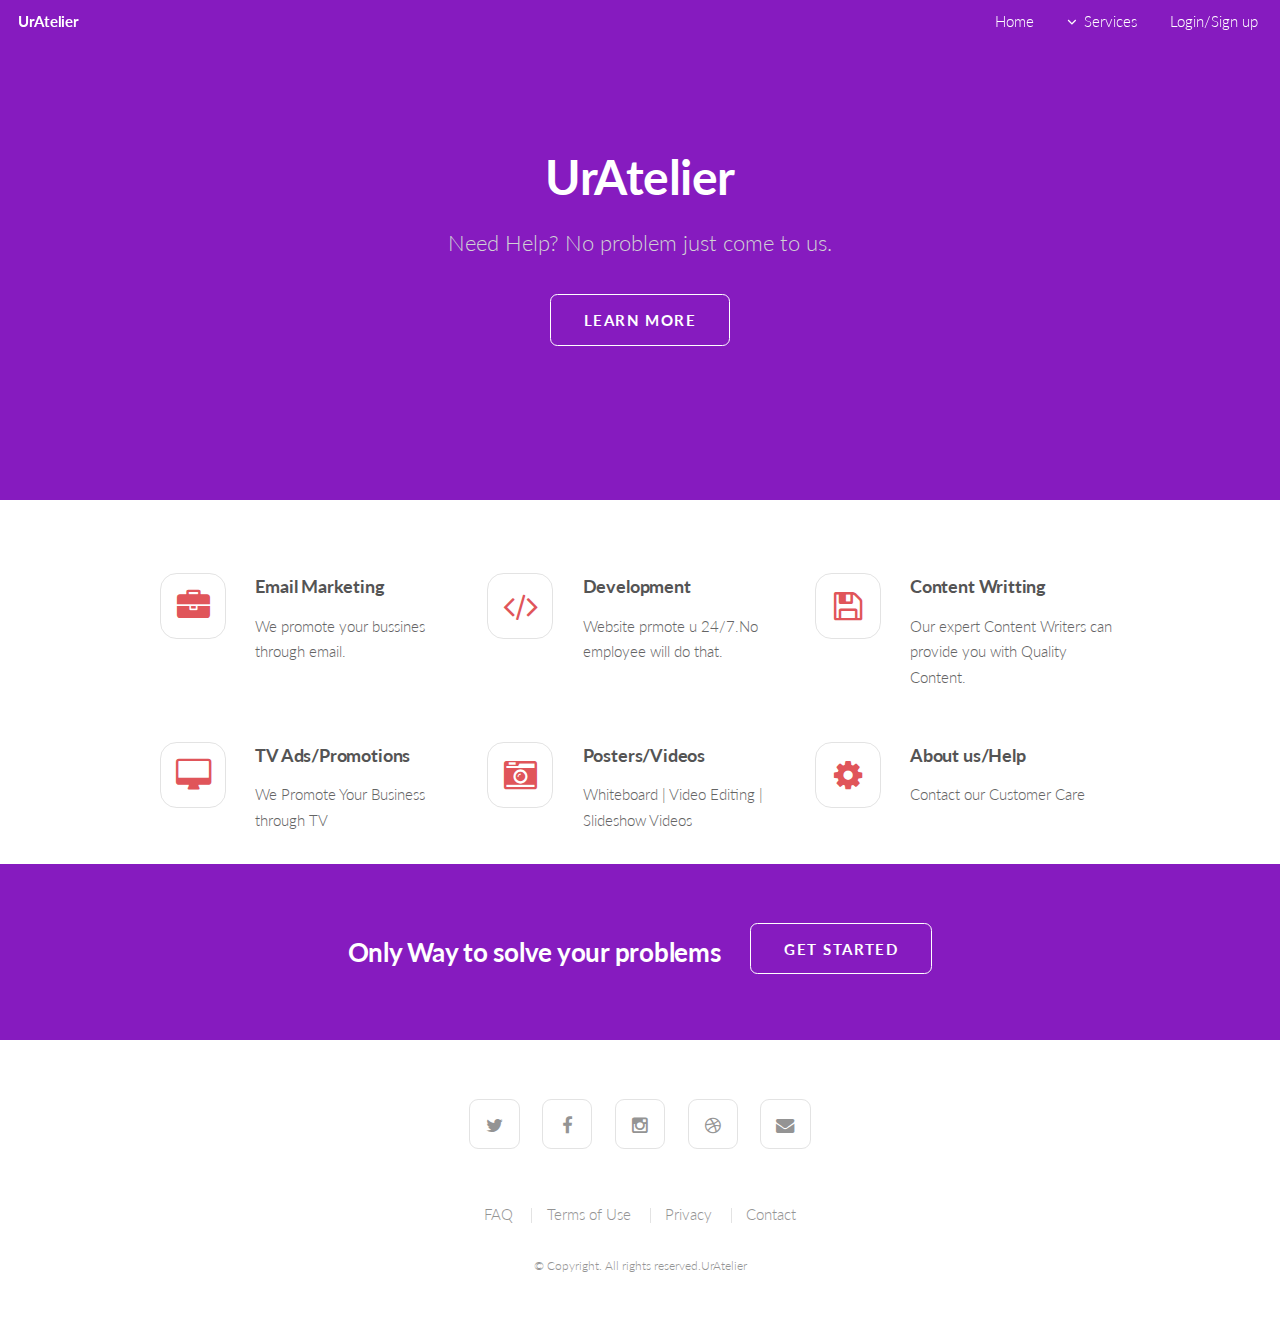
<file: index.html>
<!DOCTYPE HTML>

<html>
	<head>
		<title>UrAtelier </title>
		<meta http-equiv="content-type" content="text/html; charset=utf-8" />
		<meta name="description" content="" />
		<meta name="keywords" content="" />
		<script src="js/jquery.min.js"></script>
		<script src="js/jquery.dropotron.min.js"></script>
		<script src="js/jquery.scrollgress.min.js"></script>
		<script src="js/jquery.scrolly.min.js"></script>
		<script src="js/jquery.slidertron.min.js"></script>
		<script src="js/skel.min.js"></script>
		<script src="js/skel-layers.min.js"></script>
		<script src="js/init.js"></script>
		<noscript>
			<link rel="stylesheet" href="css/skel.css" />
			<link rel="stylesheet" href="css/style.css" />
			<link rel="stylesheet" href="css/style-xlarge.css" />
		</noscript>
	
	</head>
	<body class="landing">

		<!-- Header -->
			<header id="header" class="alt skel-layers-fixed">
				<h1><a href="https://sanskarsingh27.github.io/UrAtelierproject.github.io/">UrAtelier</a></h1>
				<nav id="nav">
					<ul>
						<li><a href="https://sanskarsingh27.github.io/UrAtelierproject.github.io/">Home</a></li>
						<li>
							<a href="" class="icon fa-angle-down">Services</a>
							<ul>
								<li><a href="content/content.html" >Content Witting</a></li>
								<li><a href="Promotion/promotion.html">Promotions</a></li>
								<li><a href="graphics/graphics.html" >Video Editing</a></li>
								<li>
									<a href="#">Designing</a>
									<ul>
										<li><a href="websitedev/Project-2/website.html">App</a></li>
										<li><a href="websitedev/Project-2/website.html" >Website</a></li>
										<li><a href="graphics/graphics.html">Posters</a></li>
										<li><a href="graphics/graphics.html">Templates</a></li>
									</ul>
								</li>
							</ul>
						</li>
						<li><a href="loginform.html">Login/Sign up</a></li>
					</ul>
				</nav>
			</header>

		<!-- Banner -->
			<section id="banner">
				<div class="inner">
					<h2>UrAtelier</h2>
					<p>Need Help? No problem just come to us.</p>
					<ul class="actions">
						<li><a href="#one" class="button big scrolly">Learn More</a></li>
					</ul>
				</div>
			</section>

	
			
		<!-- one -->
			<section id="one" class="wrapper style2">
				<div class="container">
					<div class="row uniform">
						<div class="4u 6u(2) 12u$(3)">
							<section class="feature fa-briefcase">
								<h3><a href="email.html">Email Marketing</a></h3>
								<p>We promote your bussines through email.</p>
							</section>
						</div>
						<div class="4u 6u$(2) 12u$(3)">
							<section class="feature fa-code">
								<h3><a href="websitedev/Project-2/website.html">Development</a></h3>
								<p>Website prmote u 24/7.No employee will do that.</p>
							</section>
						</div>
						<div class="4u$ 6u(2) 12u$(3)">
							<section class="feature fa-save">
								<h3><a href="content/content.html">Content Writting</a></h3>
								<p>Our expert Content Writers can provide you with Quality Content.</p>
							</section>
						</div>
						<div class="4u 6u$(2) 12u$(3)">
							<section class="feature fa-desktop">
								<h3><a href="Promotion/promotion.html">TV Ads/Promotions</a></h3>
								<p>We Promote Your Business through TV</p>
							</section>
						</div>
						<div class="4u 6u(2) 12u$(3)">
							<section class="feature fa-camera-retro">
								<h3><a href="graphics/graphics.html">Posters/Videos</a></h3>
								<p>Whiteboard | Video Editing | Slideshow Videos</p>
							</section>
						</div>
						<div class="4u$ 6u$(2) 12u$(3)">
							<section class="feature fa-cog">
								<h3><a href="About/about.html">About us/Help</a></h3>
								<p>Contact our Customer Care</p>
							</section>
						</div>
					</div>
				</div>
			</section>
			
		
		<!-- CTA -->
			<section id="cta" class="wrapper style3">
				<h2>Only Way to solve your problems</h2>
				<ul class="actions">
					<li><a href="#" class="button big">Get Started</a></li>
				</ul>
			</section>
			
		<!-- Footer -->
			<footer id="footer">
				<ul class="icons">
					<li><a href="#" class="icon fa-twitter"><span class="label">Twitter</span></a></li>
					<li><a href="#" class="icon fa-facebook"><span class="label">Facebook</span></a></li>
					<li><a href="#" class="icon fa-instagram"><span class="label">Instagram</span></a></li>
					<li><a href="#" class="icon fa-dribbble"><span class="label">Dribbble</span></a></li>
					<li><a href="#" class="icon fa-envelope"><span class="label">Envelope</span></a></li>
				</ul>
				<ul class="menu">
					<li><a href="#">FAQ</a></li>
					<li><a href="#">Terms of Use</a></li>
					<li><a href="#">Privacy</a></li>
					<li><a href="#">Contact</a></li>
				</ul>
				<span class="copyright">
					&copy; Copyright. All rights reserved.UrAtelier
				</span>
			</footer>

	</body>
</html>
</file>
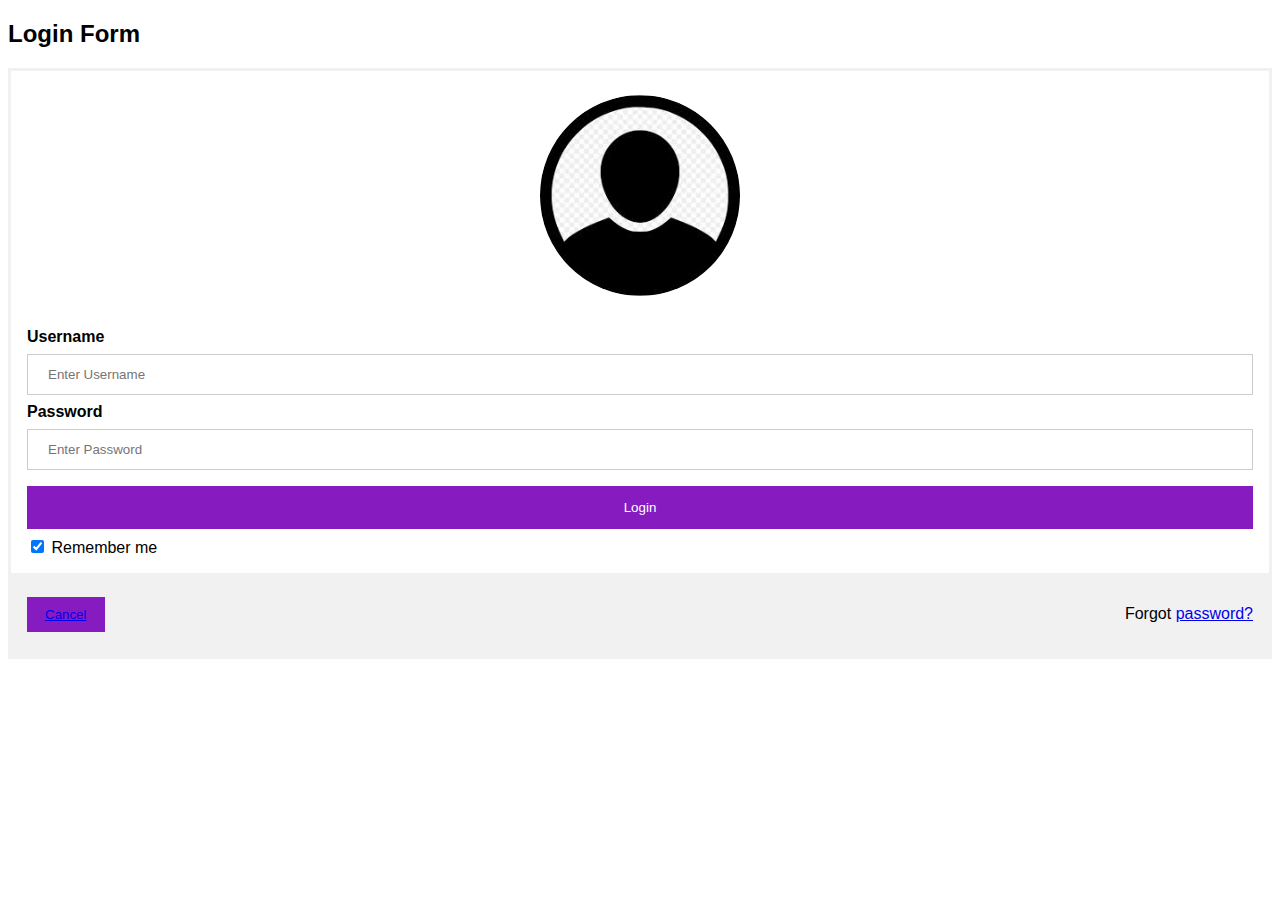
<file: loginform.html>
<!DOCTYPE html>
<html>
<head>
<meta name="viewport" content="width=device-width, initial-scale=1">
<style>
body {font-family: Arial, Helvetica, sans-serif;}
form {border: 3px solid #f1f1f1;}

input[type=text], input[type=password] {
  width: 100%;
  padding: 12px 20px;
  margin: 8px 0;
  display: inline-block;
  border: 1px solid #ccc;
  box-sizing: border-box;
}

button {
  background-color: #861BBF;
  color: white;
  padding: 14px 20px;
  margin: 8px 0;
  border: none;
  cursor: pointer;
  width: 100%;
}

button:hover {
  opacity: 0.8;

}

.cancelbtn {
  width: auto;
  padding: 10px 18px;
  background-color: #861BBF;
}

.imgcontainer {
  text-align: center;
  margin: 24px 0 12px 0;
}

img.avatar {
  width: 200px;
  border-radius: 50%;
}

.container {
  padding: 16px;
}

span.psw {
  float: right;
  padding-top: 16px;
}

/* Change styles for span and cancel button on extra small screens */
@media screen and (max-width: 300px) {
  span.psw {
     display: block;
     float: none;
  }
  .cancelbtn {
     width: 100%;
  }
}
</style>
</head>
<body>

<h2>Login Form</h2>

<form action="/action_page.php" method="post">
  <div class="imgcontainer">
    <img src="images/LoginAvatar.jpg" alt="Avatar" class="avatar">
  </div>

  <div class="container">
    <label for="uname"><b>Username</b></label>
    <input type="text" placeholder="Enter Username" name="uname" required>

    <label for="psw"><b>Password</b></label>
    <input type="password" placeholder="Enter Password" name="psw" required>
        
    <button type="submit">Login</button>
    <label>
      <input type="checkbox" checked="checked" name="remember"> Remember me
    </label>
  </div>

  <div class="container" style="background-color:#f1f1f1">
    <button type="button" class="cancelbtn"><a href="https://sanskarsingh27.github.io/UrAtelierproject.github.io/">Cancel</a></button>
    <span class="psw">Forgot <a href="#">password?</a></span>
  </div>
</form>

</body>
</html>
</file>
<file: css/skel.css>
html,body,div,span,applet,object,iframe,h1,h2,h3,h4,h5,h6,p,blockquote,pre,a,abbr,acronym,address,big,cite,code,del,dfn,em,img,ins,kbd,q,s,samp,small,strike,strong,sub,sup,tt,var,b,u,i,center,dl,dt,dd,ol,ul,li,fieldset,form,label,legend,table,caption,tbody,tfoot,thead,tr,th,td,article,aside,canvas,details,embed,figure,figcaption,footer,header,hgroup,menu,nav,output,ruby,section,summary,time,mark,audio,video{margin:0;padding:0;border:0;font-size:100%;font:inherit;vertical-align:baseline;}article,aside,details,figcaption,figure,footer,header,hgroup,menu,nav,section{display:block;}body{line-height:1;}ol,ul{list-style:none;}blockquote,q{quotes:none;}blockquote:before,blockquote:after,q:before,q:after{content:'';content:none;}table{border-collapse:collapse;border-spacing:0;}body{-webkit-text-size-adjust:none}

/* Box Model */

	*, *:before, *:after {
		-moz-box-sizing: border-box;
		-webkit-box-sizing: border-box;
		box-sizing: border-box;
	}

/* Container */

	body {
		/* min-width: (containers) */
		min-width: 1200px;
	}

	.container {
		margin-left: auto;
		margin-right: auto;
		
		/* width: (containers) */
		width: 1200px;
	}

	/* Modifiers */

		/* 125% */
			.container.\31 25\25 {
				width: 100%;
				
				/* max-width: (containers * 1.25) */
				max-width: 1500px;

				/* min-width: (containers) */
				min-width: 1200px;
			}

		/* 75% */
			.container.\37 5\25 {
				
				/* width: (containers * 0.75) */
				width: 900px;

			}

		/* 50% */
			.container.\35 0\25 {
				
				/* width: (containers * 0.50) */
				width: 600px;

			}

		/* 25% */
			.container.\32 5\25 {
				
				/* width: (containers * 0.25) */
				width: 300px;

			}

/* Grid */

	.row {
		border-bottom: solid 1px transparent;
	}
	
	.row > * {
		float: left;
	}
	
	.row:after, .row:before {
		content: '';
		display: block;
		clear: both;
		height: 0;
	}
	
	.row.uniform > * > :first-child {
		margin-top: 0;
	}
	
	.row.uniform > * > :last-child {
		margin-bottom: 0;
	}

	/* Gutters */

		/* Normal */
		
			.row > * {
				/* padding: (gutters.horizontal) 0 0 (gutters.vertical) */
				padding: 0 0 0 2em;
			}

			.row {
				/* margin: -(gutters.horizontal) 0 0 -(gutters.vertical) */
				margin: 0 0 0 -2em;
			}
			
			.row.uniform > * {
				/* padding: (gutters.vertical) 0 0 (gutters.vertical) */
				padding: 2em 0 0 2em;
			}

			.row.uniform {
				/* margin: -(gutters.vertical) 0 0 -(gutters.vertical) */
				margin: -2em 0 0 -2em;
			}
			
		/* 200% */
		
			.row.\32 00\25 > * {
				/* padding: (gutters.horizontal) 0 0 (gutters.vertical) */
				padding: 0 0 0 4em;
			}

			.row.\32 00\25 {
				/* margin: -(gutters.horizontal) 0 0 -(gutters.vertical) */
				margin: 0 0 0 -4em;
			}

			.row.uniform.\32 00\25 > * {
				/* padding: (gutters.vertical) 0 0 (gutters.vertical) */
				padding: 4em 0 0 4em;
			}

			.row.uniform.\32 00\25 {
				/* margin: -(gutters.vertical) 0 0 -(gutters.vertical) */
				margin: -4em 0 0 -4em;
			}

		/* 150% */
		
			.row.\31 50\25 > * {
				/* padding: (gutters.horizontal) 0 0 (gutters.vertical) */
				padding: 0 0 0 1.5em;
			}

			.row.\31 50\25 {
				/* margin: -(gutters.horizontal) 0 0 -(gutters.vertical) */
				margin: 0 0 0 -1.5em;
			}

			.row.uniform.\31 50\25 > * {
				/* padding: (gutters.vertical) 0 0 (gutters.vertical) */
				padding: 1.5em 0 0 1.5em;
			}

			.row.uniform.\31 50\25 {
				/* margin: -(gutters.vertical) 0 0 -(gutters.vertical) */
				margin: -1.5em 0 0 -1.5em;
			}

		/* 50% */
		
			.row.\35 0\25 > * {
				/* padding: (gutters.horizontal) 0 0 (gutters.vertical) */
				padding: 0 0 0 1em;
			}

			.row.\35 0\25 {
				/* margin: -(gutters.horizontal) 0 0 -(gutters.vertical) */
				margin: 0 0 0 -1em;
			}

			.row.uniform.\35 0\25 > * {
				/* padding: (gutters.vertical) 0 0 (gutters.vertical) */
				padding: 1em 0 0 1em;
			}

			.row.uniform.\35 0\25 {
				/* margin: -(gutters.vertical) 0 0 -(gutters.vertical) */
				margin: -1em 0 0 -1em;
			}

		/* 25% */
		
			.row.\32 5\25 > * {
				/* padding: (gutters.horizontal) 0 0 (gutters.vertical) */
				padding: 0 0 0 0.5em;
			}

			.row.\32 5\25 {
				/* margin: -(gutters.horizontal) 0 0 -(gutters.vertical) */
				margin: 0 0 0 -0.5em;
			}

			.row.uniform.\32 5\25 > * {
				/* padding: (gutters.vertical) 0 0 (gutters.vertical) */
				padding: 0.5em 0 0 0.5em;
			}

			.row.uniform.\32 5\25 {
				/* margin: -(gutters.vertical) 0 0 -(gutters.vertical) */
				margin: -0.5em 0 0 -0.5em;
			}

		/* 0% */
		
			.row.\30 \25 > * {
				/* padding: (gutters.horizontal) 0 0 (gutters.vertical) */
				padding: 0;
			}

			.row.\30 \25 {
				/* margin: -(gutters.horizontal) 0 0 -(gutters.vertical) */
				margin: 0;
			}

	/* Cells */

		.\31 2u, .\31 2u\24, .\31 2u\28 1\29, .\31 2u\24\28 1\29 { width: 100%; clear: none; }
		.\31 1u, .\31 1u\24, .\31 1u\28 1\29, .\31 1u\24\28 1\29 { width: 91.6666666667%; clear: none; }
		.\31 0u, .\31 0u\24, .\31 0u\28 1\29, .\31 0u\24\28 1\29 { width: 83.3333333333%; clear: none; }
		.\39 u, .\39 u\24, .\39 u\28 1\29, .\39 u\24\28 1\29 { width: 75%; clear: none; }
		.\38 u, .\38 u\24, .\38 u\28 1\29, .\38 u\24\28 1\29 { width: 66.6666666667%; clear: none; }
		.\37 u, .\37 u\24, .\37 u\28 1\29, .\37 u\24\28 1\29 { width: 58.3333333333%; clear: none; }
		.\36 u, .\36 u\24, .\36 u\28 1\29, .\36 u\24\28 1\29 { width: 50%; clear: none; }
		.\35 u, .\35 u\24, .\35 u\28 1\29, .\35 u\24\28 1\29 { width: 41.6666666667%; clear: none; }
		.\34 u, .\34 u\24, .\34 u\28 1\29, .\34 u\24\28 1\29 { width: 33.3333333333%; clear: none; }
		.\33 u, .\33 u\24, .\33 u\28 1\29, .\33 u\24\28 1\29 { width: 25%; clear: none; }
		.\32 u, .\32 u\24, .\32 u\28 1\29, .\32 u\24\28 1\29 { width: 16.6666666667%; clear: none; }
		.\31 u, .\31 u\24, .\31 u\28 1\29, .\31 u\24\28 1\29 { width: 8.3333333333%; clear: none; }

		.\31 2u\24 + *, .\31 2u\24\28 1\29 + *,
		.\31 1u\24 + *, .\31 1u\24\28 1\29 + *,
		.\31 0u\24 + *, .\31 0u\24\28 1\29 + *,
		.\39 u\24 + *, .\39 u\24\28 1\29 + *,
		.\38 u\24 + *, .\38 u\24\28 1\29 + *,
		.\37 u\24 + *, .\37 u\24\28 1\29 + *,
		.\36 u\24 + *, .\36 u\24\28 1\29 + *,
		.\35 u\24 + *, .\35 u\24\28 1\29 + *,
		.\34 u\24 + *, .\34 u\24\28 1\29 + *,
		.\33 u\24 + *, .\33 u\24\28 1\29 + *,
		.\32 u\24 + *, .\32 u\24\28 1\29 + *,
		.\31 u\24  + *,  .\31 u\24\28 1\29 + * {
			clear: left;
		}
			
		.\-11u { margin-left: 91.6666666667% }
		.\-10u { margin-left: 83.3333333333% }
		.\-9u { margin-left: 75% }
		.\-8u { margin-left: 66.6666666667% }
		.\-7u { margin-left: 58.3333333333% }
		.\-6u { margin-left: 50% }
		.\-5u { margin-left: 41.6666666667% }
		.\-4u { margin-left: 33.3333333333% }
		.\-3u { margin-left: 25% }
		.\-2u { margin-left: 16.6666666667% }
		.\-1u { margin-left: 8.3333333333% }
</file>
<file: css/style-xlarge.css>
/* Basic */

	body, input, select, textarea {
		font-size: 12pt;
	}

/* Banner */

	#banner {
		padding: 12em 0;
	}
</file>
<file: css/style.css>
@import url(font-awesome.min.css);
@import url("http://fonts.googleapis.com/css?family=Lato:300,700");

/* Basic */

	body {
		background: #fff;
	}

		body.is-loading * {
			-moz-animation: none !important;
			-webkit-animation: none !important;
			-o-animation: none !important;
			-ms-animation: none !important;
			animation: none !important;
			-moz-transition: none !important;
			-webkit-transition: none !important;
			-o-transition: none !important;
			-ms-transition: none !important;
			transition: none !important;
		}

	body, input, select, textarea {
		color: #646464;
		font-family: "Lato", Helvetica, sans-serif;
		font-size: 15pt;
		font-weight: 300;
		line-height: 1.75em;
	}

	a {
		-moz-transition: color 0.2s ease-in-out, border-color 0.2s ease-in-out;
		-webkit-transition: color 0.2s ease-in-out, border-color 0.2s ease-in-out;
		-o-transition: color 0.2s ease-in-out, border-color 0.2s ease-in-out;
		-ms-transition: color 0.2s ease-in-out, border-color 0.2s ease-in-out;
		transition: color 0.2s ease-in-out, border-color 0.2s ease-in-out;
		color: #e0555a;
		text-decoration: none;
		
	}

		a:hover {
			text-decoration: none;
			color: #e0555a !important;
			border-bottom-color: transparent;
		}

	strong, b {
		color: #545454;
		font-weight: 700;
	}

	em, i {
		font-style: italic;
	}

	p {
		margin: 0 0 2em 0;
	}

	h1, h2, h3, h4, h5, h6 {
		color: #545454;
		font-weight: 700;
		line-height: 1em;
		margin: 0 0 1em 0;
		letter-spacing: -0.01em;
	}

		h1 a, h2 a, h3 a, h4 a, h5 a, h6 a {
			color: inherit;
			text-decoration: none;
		}

	h2 {
		font-size: 1.75em;
		line-height: 1.5em;
	}

	h3 {
		font-size: 1.25em;
		line-height: 1.5em;
	}

	h4 {
		font-size: 1.1em;
		line-height: 1.5em;
	}

	h5 {
		font-size: 0.9em;
		line-height: 1.5em;
	}

	h6 {
		font-size: 0.7em;
		line-height: 1.5em;
	}

	sub {
		font-size: 0.8em;
		position: relative;
		top: 0.5em;
	}

	sup {
		font-size: 0.8em;
		position: relative;
		top: -0.5em;
	}

	hr {
		border: 0;
		border-bottom: solid 1px rgba(144, 144, 144, 0.25);
		margin: 2em 0;
	}

		hr.major {
			margin: 3em 0;
		}

	blockquote {
		border-left: solid 4px rgba(144, 144, 144, 0.25);
		font-style: italic;
		margin: 0 0 2em 0;
		padding: 0.5em 0 0.5em 2em;
	}

	code {
		background: rgba(144, 144, 144, 0.075);
		border-radius: 0.5em;
		border: solid 1px rgba(144, 144, 144, 0.25);
		font-family: "Courier New", monospace;
		font-size: 0.9em;
		margin: 0 0.25em;
		padding: 0.25em 0.65em;
	}

	pre {
		-webkit-overflow-scrolling: touch;
		font-family: "Courier New", monospace;
		font-size: 0.9em;
		margin: 0 0 2em 0;
	}

		pre code {
			display: block;
			line-height: 1.75em;
			padding: 1em 1.5em;
			overflow-x: auto;
		}

	.align-left {
		text-align: left;
	}

	.align-center {
		text-align: center;
	}

	.align-right {
		text-align: right;
	}

/* Section/Article */

	section.special, article.special {
		text-align: center;
	}

	header p {
		color: #949494;
		position: relative;
		margin: 0 0 1.5em 0;
	}

	header h2 + p {
		font-size: 1.25em;
		margin-top: -1em;
		line-height: 1.75em;
	}

	header h3 + p {
		font-size: 1.1em;
		margin-top: -0.85em;
		line-height: 1.5em;
	}

	header h4 + p,
	header h5 + p,
	header h6 + p {
		font-size: 0.9em;
		margin-top: -0.75em;
		line-height: 1.5em;
	}

	header.major {
		text-align: center;
	}

		header.major h2 {
			font-size: 2.35em;
		}

		header.major p {
			margin: -1em 0 3.5em 0;
		}

/* Form */

	form {
		margin: 0 0 2em 0;
	}

	label {
		color: #545454;
		display: block;
		font-size: 0.9em;
		font-weight: 700;
		margin: 0 0 1em 0;
	}

	input[type="text"],
	input[type="password"],
	input[type="email"],
	select,
	textarea {
		-moz-appearance: none;
		-webkit-appearance: none;
		-o-appearance: none;
		-ms-appearance: none;
		appearance: none;
		background: rgba(144, 144, 144, 0.075);
		border-radius: 0.5em;
		border: none;
		border: solid 1px rgba(144, 144, 144, 0.25);
		color: inherit;
		display: block;
		outline: 0;
		padding: 0 1em;
		text-decoration: none;
		width: 100%;
	}

		input[type="text"]:invalid,
		input[type="password"]:invalid,
		input[type="email"]:invalid,
		select:invalid,
		textarea:invalid {
			box-shadow: none;
		}

		input[type="text"]:focus,
		input[type="password"]:focus,
		input[type="email"]:focus,
		select:focus,
		textarea:focus {
			border-color: #e0555a;
			box-shadow: 0 0 0 1px #e0555a;
		}

	.select-wrapper {
		text-decoration: none;
		display: block;
		position: relative;
	}

		.select-wrapper:before {
			-moz-osx-font-smoothing: grayscale;
			-webkit-font-smoothing: antialiased;
			font-family: FontAwesome;
			font-style: normal;
			font-weight: normal;
			text-transform: none !important;
		}

		.select-wrapper:before {
			content: '\f078';
			color: rgba(144, 144, 144, 0.25);
			display: block;
			height: 2.75em;
			line-height: 2.75em;
			pointer-events: none;
			position: absolute;
			right: 0;
			text-align: center;
			top: 0;
			width: 2.75em;
		}

		.select-wrapper select::-ms-expand {
			display: none;
		}

	input[type="text"],
	input[type="password"],
	input[type="email"],
	select {
		height: 2.75em;
	}

	textarea {
		padding: 0.75em 1em;
	}

	input[type="checkbox"],
	input[type="radio"] {
		-moz-appearance: none;
		-webkit-appearance: none;
		-o-appearance: none;
		-ms-appearance: none;
		appearance: none;
		display: block;
		float: left;
		margin-right: -2em;
		opacity: 0;
		width: 1em;
		z-index: -1;
	}

		input[type="checkbox"] + label,
		input[type="radio"] + label {
			text-decoration: none;
			color: #646464;
			cursor: pointer;
			display: inline-block;
			font-size: 1em;
			font-weight: 300;
			padding-left: 2.4em;
			padding-right: 0.75em;
			position: relative;
		}

			input[type="checkbox"] + label:before,
			input[type="radio"] + label:before {
				-moz-osx-font-smoothing: grayscale;
				-webkit-font-smoothing: antialiased;
				font-family: FontAwesome;
				font-style: normal;
				font-weight: normal;
				text-transform: none !important;
			}

			input[type="checkbox"] + label:before,
			input[type="radio"] + label:before {
				background: rgba(144, 144, 144, 0.075);
				border-radius: 0.5em;
				border: solid 1px rgba(144, 144, 144, 0.25);
				content: '';
				display: inline-block;
				height: 1.65em;
				left: 0;
				line-height: 1.58125em;
				position: absolute;
				text-align: center;
				top: 0;
				width: 1.65em;
			}

		input[type="checkbox"]:checked + label:before,
		input[type="radio"]:checked + label:before {
			background: #494d53;
			border-color: #494d53;
			color: #ffffff;
			content: '\f00c';
		}

		input[type="checkbox"]:focus + label:before,
		input[type="radio"]:focus + label:before {
			border-color: #e0555a;
			box-shadow: 0 0 0 1px #e0555a;
		}

	input[type="checkbox"] + label:before {
		border-radius: 0.5em;
	}

	input[type="radio"] + label:before {
		border-radius: 100%;
	}

	::-webkit-input-placeholder {
		color: #949494 !important;
		opacity: 1.0;
	}

	:-moz-placeholder {
		color: #949494 !important;
		opacity: 1.0;
	}

	::-moz-placeholder {
		color: #949494 !important;
		opacity: 1.0;
	}

	:-ms-input-placeholder {
		color: #949494 !important;
		opacity: 1.0;
	}

	.formerize-placeholder {
		color: #949494 !important;
		opacity: 1.0;
	}

/* Box */

	.box {
		border-radius: 0.5em;
		border: solid 1px rgba(144, 144, 144, 0.25);
		margin-bottom: 2em;
		padding: 2em;
	}

		.box > :last-child,
		.box > :last-child > :last-child,
		.box > :last-child > :last-child > :last-child {
			margin-bottom: 0;
		}

		.box.alt {
			border: 0;
			border-radius: 0;
			padding: 0;
		}

		.box.post {
			margin-left: auto;
			margin-right: auto;
			text-align: center;
		}

			.box.post .image:first-child {
				border-bottom-left-radius: 0;
				border-bottom-right-radius: 0;
				margin: -2em 0 2em -2em;
				width: calc(100% + 4em);
			}

				.box.post .image:first-child img {
					border-bottom-left-radius: 0;
					border-bottom-right-radius: 0;
				}

/* Icon */

	.icon {
		text-decoration: none;
		border-bottom: none;
		position: relative;
	}

		.icon:before {
			-moz-osx-font-smoothing: grayscale;
			-webkit-font-smoothing: antialiased;
			font-family: FontAwesome;
			font-style: normal;
			font-weight: normal;
			text-transform: none !important;
		}

		.icon > .label {
			display: none;
		}

/* Image */

	.image {
		border-radius: 0.5em;
		border: 0;
		display: inline-block;
		position: relative;
	}

		.image img {
			position: relative;
			border-radius: 0.5em;
			display: block;
		}

		.image.left {
			float: left;
			padding: 0 1.5em 1em 0;
			top: 0.25em;
		}

		.image.right {
			float: right;
			padding: 0 0 1em 1.5em;
			top: 0.25em;
		}

		.image.left, .image.right {
			max-width: 40%;
		}

			.image.left img, .image.right img {
				width: 100%;
			}

		.image.fit {
			display: block;
			margin: 0 0 2em 0;
			width: 100%;
		}

			.image.fit img {
				display: block;
				width: 100%;
			}

/* List */

	ol {
		list-style: decimal;
		margin: 0 0 2em 0;
		padding-left: 1.25em;
	}

		ol li {
			padding-left: 0.25em;
		}

	ul {
		list-style: disc;
		margin: 0 0 2em 0;
		padding-left: 1em;
	}

		ul li {
			padding-left: 0.5em;
		}

		ul.alt {
			list-style: none;
			padding-left: 0;
		}

			ul.alt li {
				border-top: solid 1px rgba(144, 144, 144, 0.25);
				padding: 0.5em 0;
			}

				ul.alt li:first-child {
					border-top: 0;
					padding-top: 0;
				}

		ul.icons {
			cursor: default;
			list-style: none;
			padding-left: 0;
		}

			ul.icons li {
				display: inline-block;
				padding: 0 1.25em 0 0;
			}

				ul.icons li:last-child {
					padding-right: 0 !important;
				}

				ul.icons li .icon {
					border-radius: 0.5em;
					border: solid 1px rgba(144, 144, 144, 0.25);
					color: #949494 !important;
					display: inline-block;
					font-size: 1.25em;
					height: 2.75em;
					line-height: 2.75em;
					text-align: center;
					width: 2.75em;
				}

				ul.icons li a.icon {
					-moz-transition: background-color 0.2s ease-in-out, color 0.2s ease-in-out;
					-webkit-transition: background-color 0.2s ease-in-out, color 0.2s ease-in-out;
					-o-transition: background-color 0.2s ease-in-out, color 0.2s ease-in-out;
					-ms-transition: background-color 0.2s ease-in-out, color 0.2s ease-in-out;
					transition: background-color 0.2s ease-in-out, color 0.2s ease-in-out;
				}

					ul.icons li a.icon:hover {
						background-color: rgba(144, 144, 144, 0.075);
					}

					ul.icons li a.icon:active {
						background-color: rgba(144, 144, 144, 0.2);
					}

		ul.actions {
			cursor: default;
			list-style: none;
			padding-left: 0;
		}

			ul.actions li {
				display: inline-block;
				padding: 0 1em 0 0;
				vertical-align: middle;
			}

				ul.actions li:last-child {
					padding-right: 0;
				}

			ul.actions.small li {
				padding: 0 0.5em 0 0;
			}

			ul.actions.vertical li {
				display: block;
				padding: 1em 0 0 0;
			}

				ul.actions.vertical li:first-child {
					padding-top: 0;
				}

				ul.actions.vertical li > * {
					margin-bottom: 0;
				}

			ul.actions.vertical.small li {
				padding: 0.5em 0 0 0;
			}

				ul.actions.vertical.small li:first-child {
					padding-top: 0;
				}

			ul.actions.fit {
				display: table;
				margin-left: -1em;
				padding: 0;
				table-layout: fixed;
				width: calc(100% + 1em);
			}

				ul.actions.fit li {
					display: table-cell;
					padding: 0 0 0 1em;
				}

					ul.actions.fit li > * {
						margin-bottom: 0;
					}

				ul.actions.fit.small {
					margin-left: -0.5em;
					width: calc(100% + 0.5em);
				}

					ul.actions.fit.small li {
						padding: 0 0 0 0.5em;
					}

		ul.menu {
			line-height: 1em;
			list-style: none;
			padding: 0;
		}

			ul.menu li {
				border-left: solid 1px rgba(144, 144, 144, 0.25);
				display: inline-block;
				margin-left: 1em;
				padding-left: 1em;
			}

				ul.menu li:first-child {
					border-left: 0;
					margin-left: 0;
					padding-left: 0;
				}

	dl {
		margin: 0 0 2em 0;
	}

/* Table */

	.table-wrapper {
		-webkit-overflow-scrolling: touch;
		overflow-x: auto;
	}

	table {
		margin: 0 0 2em 0;
		width: 100%;
	}

		table tbody tr {
			border: solid 1px rgba(144, 144, 144, 0.25);
			border-left: 0;
			border-right: 0;
		}

			table tbody tr:nth-child(2n + 1) {
				background-color: rgba(144, 144, 144, 0.075);
			}

		table td {
			padding: 0.75em 0.75em;
		}

		table th {
			color: #545454;
			font-size: 0.9em;
			font-weight: 700;
			padding: 0 0.75em 0.75em 0.75em;
			text-align: left;
		}

		table thead {
			border-bottom: solid 2px rgba(144, 144, 144, 0.25);
		}

		table tfoot {
			border-top: solid 2px rgba(144, 144, 144, 0.25);
		}

		table.alt {
			border-collapse: separate;
		}

			table.alt tbody tr td {
				border: solid 1px rgba(144, 144, 144, 0.25);
				border-left-width: 0;
				border-top-width: 0;
			}

				table.alt tbody tr td:first-child {
					border-left-width: 1px;
				}

			table.alt tbody tr:first-child td {
				border-top-width: 1px;
			}

			table.alt thead {
				border-bottom: 0;
			}

			table.alt tfoot {
				border-top: 0;
			}

/* Button */

	input[type="submit"],
	input[type="reset"],
	input[type="button"],
	.button {
		-moz-appearance: none;
		-webkit-appearance: none;
		-o-appearance: none;
		-ms-appearance: none;
		appearance: none;
		-moz-transition: background-color 0.2s ease-in-out, color 0.2s ease-in-out;
		-webkit-transition: background-color 0.2s ease-in-out, color 0.2s ease-in-out;
		-o-transition: background-color 0.2s ease-in-out, color 0.2s ease-in-out;
		-ms-transition: background-color 0.2s ease-in-out, color 0.2s ease-in-out;
		transition: background-color 0.2s ease-in-out, color 0.2s ease-in-out;
		background-color: transparent;
		border-radius: 0.5em;
		border: solid 1px rgba(144, 144, 144, 0.25) !important;
		color: #545454 !important;
		cursor: pointer;
		display: inline-block;
		font-size: 0.8em;
		font-weight: 700;
		height: 3.5em;
		letter-spacing: 0.1em;
		line-height: 3.5em;
		overflow: hidden;
		padding: 0 2em;
		text-align: center;
		text-decoration: none;
		text-overflow: ellipsis;
		text-transform: uppercase;
		white-space: nowrap;
	}

		input[type="submit"]:hover,
		input[type="reset"]:hover,
		input[type="button"]:hover,
		.button:hover {
			background-color: rgba(144, 144, 144, 0.075);
			color: #545454 !important;
		}

		input[type="submit"]:active,
		input[type="reset"]:active,
		input[type="button"]:active,
		.button:active {
			background-color: rgba(144, 144, 144, 0.2);
		}

		input[type="submit"].icon,
		input[type="reset"].icon,
		input[type="button"].icon,
		.button.icon {
			padding-left: 1.35em;
		}

			input[type="submit"].icon:before,
			input[type="reset"].icon:before,
			input[type="button"].icon:before,
			.button.icon:before {
				margin-right: 0.5em;
			}

		input[type="submit"].fit,
		input[type="reset"].fit,
		input[type="button"].fit,
		.button.fit {
			display: block;
			margin: 0 0 1em 0;
			width: 100%;
		}

		input[type="submit"].small,
		input[type="reset"].small,
		input[type="button"].small,
		.button.small {
			font-size: 0.8em;
		}

		input[type="submit"].big,
		input[type="reset"].big,
		input[type="button"].big,
		.button.big {
			font-size: 1em;
			height: 3.5em;
			line-height: 3.5em;
			padding: 0 2.25em;
		}

		input[type="submit"].special,
		input[type="reset"].special,
		input[type="button"].special,
		.button.special {
			background-color: #e0555a;
			color: #ffffff !important;
		}

			input[type="submit"].special:hover,
			input[type="reset"].special:hover,
			input[type="button"].special:hover,
			.button.special:hover {
				background-color: #E46B6F;
			}

			input[type="submit"].special:active,
			input[type="reset"].special:active,
			input[type="button"].special:active,
			.button.special:active {
				background-color: #DC3F45;
			}

		input[type="submit"].disabled, input[type="submit"]:disabled,
		input[type="reset"].disabled,
		input[type="reset"]:disabled,
		input[type="button"].disabled,
		input[type="button"]:disabled,
		.button.disabled,
		.button:disabled {
			background-color: #646464 !important;
			box-shadow: inset 0 -0.15em 0 0 rgba(0, 0, 0, 0.15);
			color: #fff !important;
			cursor: default;
			opacity: 0.25;
		}

/* Feature */

	.feature {
		text-decoration: none;
		padding-left: 6.5em;
		position: relative;
		text-align: left;
	}

		.feature:before {
			-moz-osx-font-smoothing: grayscale;
			-webkit-font-smoothing: antialiased;
			font-family: FontAwesome;
			font-style: normal;
			font-weight: normal;
			text-transform: none !important;
		}

		.feature:before {
			border-radius: 0.5em;
			border: solid 1px rgba(144, 144, 144, 0.25);
			color: #e0555a;
			display: inline-block;
			font-size: 2.25em;
			height: 2em;
			left: 0;
			line-height: 2em;
			position: absolute;
			text-align: center;
			top: 0;
			width: 2em;
		}

		.feature h3 {
			margin: 0 0 0.7em 0;
		}

/* Slider */

	.slider {
		position: relative;
	}

		.slider .viewer {
			position: relative;
			border-radius: 0.5em;
			border: solid 1.5em #fff;
			height: 20em;
			margin: 0 auto;
			overflow: hidden;
			width: 80%;
		}

		.slider .slide img {
			border-radius: 0.375em;
			display: block;
			width: 100%;
		}

		.slider .nav-next,
		.slider .nav-previous {
			text-decoration: none;
			background: #fff;
			border-radius: 100%;
			color: #ddd;
			cursor: pointer;
			display: block;
			font-size: 3em;
			height: 1.25em;
			line-height: 1.15em;
			margin-top: -0.5em;
			position: absolute;
			text-align: center;
			top: 50%;
			width: 1.25em;
		}

			.slider .nav-next:before,
			.slider .nav-previous:before {
				-moz-osx-font-smoothing: grayscale;
				-webkit-font-smoothing: antialiased;
				font-family: FontAwesome;
				font-style: normal;
				font-weight: normal;
				text-transform: none !important;
			}

			.slider .nav-next:before,
			.slider .nav-previous:before {
				position: relative;
			}

		.slider .nav-next {
			right: 0;
		}

			.slider .nav-next:before {
				content: '\f105';
				right: -0.05em;
			}

		.slider .nav-previous {
			left: 0;
		}

			.slider .nav-previous:before {
				content: '\f104';
				left: -0.05em;
			}

/* Wrapper */

	.wrapper {
		padding: 5em 0 3em 0;
	}

		.wrapper.style1 {
			background: #f2f2f2;
		}

			.wrapper.style1 .box {
				background: #ffffff;
				border: 0;
			}

		.wrapper.style2 {
			background: #ffffff;
		}

		.wrapper.style3 {
			background: #e0555a;
			color: #d1f2f5;
		}

			.wrapper.style3 h1, .wrapper.style3 h2, .wrapper.style3 h3, .wrapper.style3 h4, .wrapper.style3 h5, .wrapper.style3 h6 {
				color: #ffffff;
			}

			.wrapper.style3 header p {
				color: #b5ebef;
			}

			.wrapper.style3 .button {
				border-color: white !important;
				color: #ffffff !important;
			}

				.wrapper.style3 .button:hover {
					background-color: rgba(255, 255, 255, 0.075);
				}

				.wrapper.style3 .button:active {
					background-color: rgba(255, 255, 255, 0.2);
				}

/* Header */

	#skel-layers-wrapper {
		padding-top: 3em;
	}

	body.landing #skel-layers-wrapper {
		padding-top: 0;
	}
	@-moz-keyframes reveal-header { 0% { top: -5em; } 100% { top: 0; } }
	@-webkit-keyframes reveal-header { 0% { top: -5em; } 100% { top: 0; } }
	@-o-keyframes reveal-header { 0% { top: -5em; } 100% { top: 0; } }
	@-ms-keyframes reveal-header { 0% { top: -5em; } 100% { top: 0; } }
	@keyframes reveal-header { 0% { top: -5em; } 100% { top: 0; } }

	#header {
		background-color: #fff;
		box-shadow: 0 1px 2px 0 rgba(0, 0, 0, 0.05);
		color: inherit;
		cursor: default;
		height: 3em;
		left: 0;
		line-height: 3em;
		position: fixed;
		top: 0;
		width: 100%;
		z-index: 10000;
	}

		#header.reveal {
			-moz-animation: reveal-header 0.5s;
			-webkit-animation: reveal-header 0.5s;
			-o-animation: reveal-header 0.5s;
			-ms-animation: reveal-header 0.5s;
			animation: reveal-header 0.5s;
		}

		#header.alt {
			-moz-animation: none;
			-webkit-animation: none;
			-o-animation: none;
			-ms-animation: none;
			animation: none;
			background-color: transparent;
			box-shadow: none;
			color: #fff;
		}

		#header h1 {
			color: inherit;
			font-size: 1em;
			height: inherit;
			left: 1.25em;
			line-height: inherit;
			margin: 0;
			padding: 0;
			position: absolute;
			top: 0;
		}

			#header h1 span {
				font-weight: 300;
			}

			#header h1 a {
				border: 0;
			}

		#header nav {
			height: inherit;
			line-height: inherit;
			position: absolute;
			right: 1.5em;
			top: 0;
			vertical-align: middle;
		}

			#header nav > ul {
				list-style: none;
				margin: 0;
				padding-left: 0;
			}

				#header nav > ul > li {
					border-radius: 0.5em;
					display: inline-block;
					margin-left: 2em;
					padding-left: 0;
				}

					#header nav > ul > li a {
						border: 0;
						color: inherit;
						display: inline-block;
						text-decoration: none;
					}

						#header nav > ul > li a.icon:before {
							margin-right: 0.5em;
						}

					#header nav > ul > li:first-child {
						margin-left: 0;
					}

					#header nav > ul > li .button {
						height: 2.25em;
						line-height: 2.25em;
						margin-bottom: 0;
						padding: 0 1em;
						position: relative;
						top: -0.075em;
						vertical-align: middle;
					}

					#header nav > ul > li > ul {
						display: none;
					}

		#header .container {
			position: relative;
		}

			#header .container h1 {
				left: 0;
			}

			#header .container nav {
				right: 0;
			}

	.dropotron {
		background: #fff;
		border-radius: 0.5em;
		box-shadow: 0 0 3px 1px rgba(0, 0, 0, 0.05);
		list-style: none;
		margin-top: -0.75em;
		min-width: 10em;
		padding: 0.75em 0;
	}

		.dropotron li {
			padding: 0;
		}

			.dropotron li a {
				-moz-transition: none !important;
				-webkit-transition: none !important;
				-o-transition: none !important;
				-ms-transition: none !important;
				transition: none !important;
				border: 0;
				box-shadow: inset 0 1px 0 0 rgba(144, 144, 144, 0.2);
				color: inherit;
				display: block;
				line-height: 2.25em;
				padding: 0 1em;
			}

			.dropotron li:first-child > a {
				box-shadow: none;
			}

			.dropotron li.active > a, .dropotron li:hover > a {
				background: #e0555a;
				color: #ffffff !important;
			}

		.dropotron.level-0 {
			font-size: 0.9em;
			margin-top: 1em;
		}

			.dropotron.level-0:before {
				-moz-transform: rotate(45deg);
				-webkit-transform: rotate(45deg);
				-o-transform: rotate(45deg);
				-ms-transform: rotate(45deg);
				transform: rotate(45deg);
				background: #fff;
				content: '';
				display: block;
				height: 0.75em;
				position: absolute;
				right: 1.5em;
				top: -0.375em;
				width: 0.75em;
				box-shadow: inset 1px 1px 0 0 rgba(0, 0, 0, 0.075);
				box-shadow: -1px -1px 2px 0 rgba(0, 0, 0, 0.05);
			}

/* Banner */

	#banner {
		background-attachment: scroll,						fixed;
		background-color: #861BBF;
		background-position: top left,					center center;
		background-repeat: repeat,						no-repeat;
		background-size: auto,						cover;
		color: #d1d2d4;
		padding: 16em 0;
		position: relative;
		text-align: center;
	}

		#banner:after {
			-moz-transition: opacity 2s ease-in-out;
			-webkit-transition: opacity 2s ease-in-out;
			-o-transition: opacity 2s ease-in-out;
			-ms-transition: opacity 2s ease-in-out;
			transition: opacity 2s ease-in-out;
			background:#861BBF;
			content: '';
			height: 100%;
			left: 0;
			opacity: 0;
			position: absolute;
			top: 0;
			width: 100%;
			z-index: 1;
		}

		#banner :last-child {
			margin-bottom: 0;
		}

		#banner h1, #banner h2, #banner h3, #banner h4, #banner h5, #banner h6 {
			color: #ffffff;
		}

		#banner .inner {
			position: relative;
			z-index: 2;
		}

		#banner .button {
			border-color: white !important;
			color: #ffffff !important;
		}

			#banner .button:hover {
				background-color: rgba(255, 255, 255, 0.075);
			}

			#banner .button:active {
				background-color: rgba(255, 255, 255, 0.2);
			}

		#banner h2 {
			font-size: 3.25em;
			line-height: 1.25em;
			margin: 0 0 0.5em 0;
			padding: 0;
		}

		#banner p {
			font-size: 1.5em;
			margin-bottom: 1.75em;
		}

	body.is-loading #banner:after {
		opacity: 1.0;
	}

/* One */

	#one {
		padding-bottom: 0;
	}

		#one .slider .viewer {
			border-bottom-left-radius: 0;
			border-bottom-right-radius: 0;
			border-bottom: 0;
		}

		#one .slider .slide img {
			border-bottom-left-radius: 0;
			border-bottom-right-radius: 0;
		}

/* Main */

	#main > .container {
		position: relative;
		background: #ffffff;
		border-radius: 0.5em;
		margin-bottom: 2em;
		padding: 3em;
	}

		#main > .container > :last-child,
		#main > .container > :last-child > :last-child,
		#main > .container > :last-child > :last-child > :last-child {
			margin-bottom: 0;
		}

/* CTA */

	#cta {
		padding: 4em 0;
		text-align: center;
		vertical-align: middle;
		background-color: #861BBF;
	}

		#cta h2 {
			display: inline-block;
			margin: 0 1em 0 0;
			vertical-align: middle;
		}

		#cta .actions {
			display: inline-block;
			margin: 0;
		}

/* Footer */

	#footer {
		color: #949494;
		padding: 4em 0;
		text-align: center;
	}

		#footer .icons {
			margin: 0 0 4em 0;
		}

		#footer .menu a {
			color: inherit;
		}

		#footer .copyright {
			font-size: 0.8em;
		}
</file>
